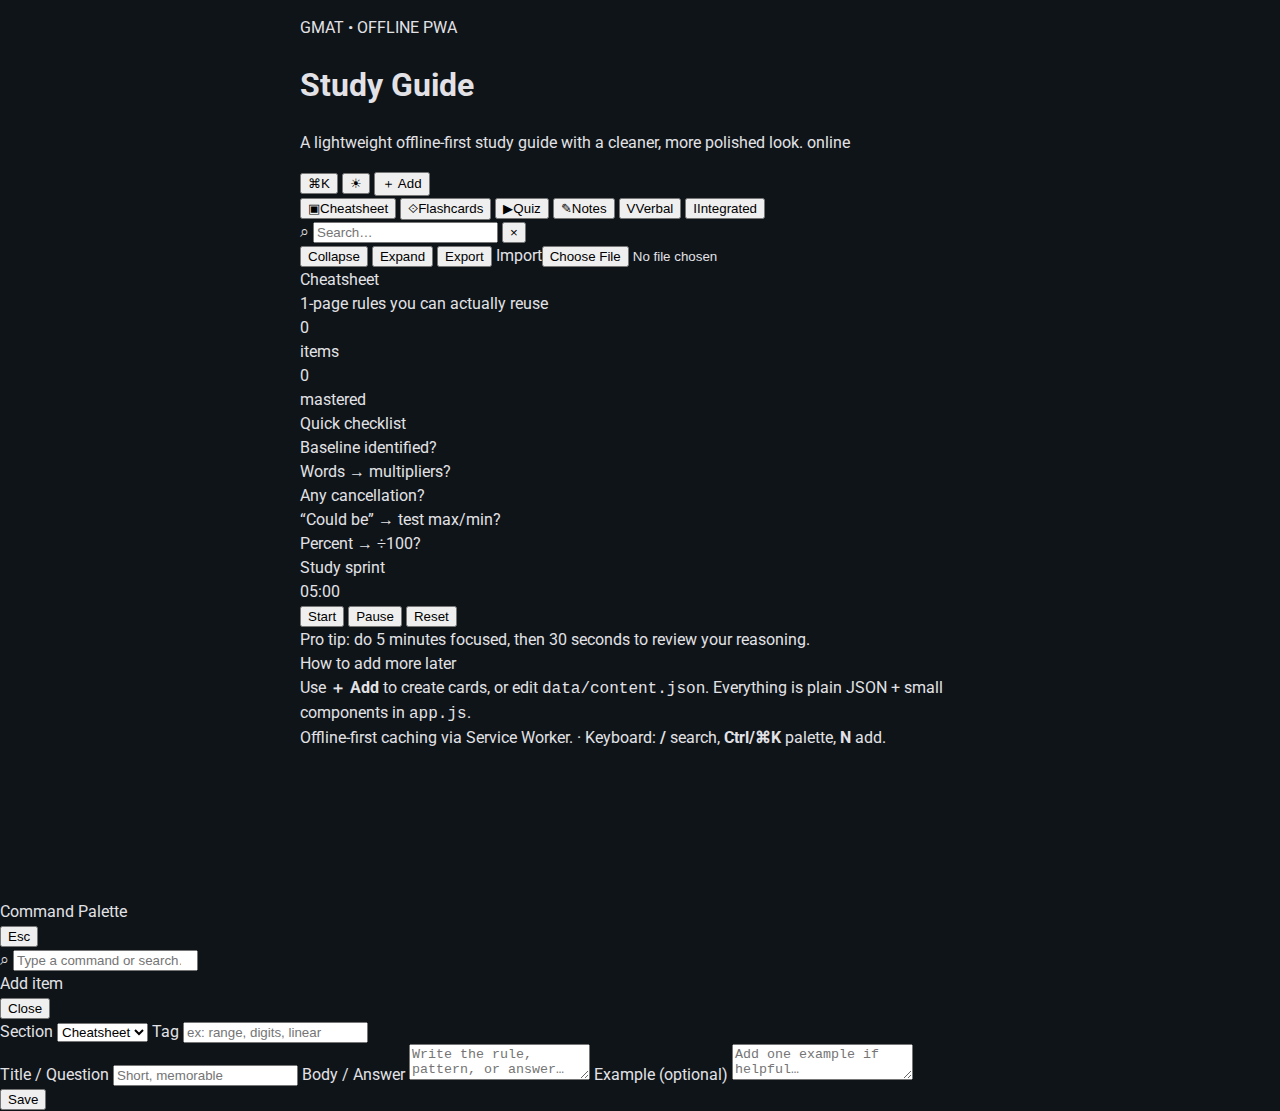
<file: index.html>
<!doctype html>
<html lang="en">
<head>
  <meta charset="utf-8" />
  <meta name="viewport" content="width=device-width, initial-scale=1, viewport-fit=cover" />
  <!-- Updated theme colors for a lighter, more corporate look -->
  <meta name="theme-color" content="#f4f6fb" />
  <meta name="apple-mobile-web-app-capable" content="yes">
  <meta name="apple-mobile-web-app-status-bar-style" content="default">
  <link rel="manifest" href="manifest.json">
  <link rel="icon" href="icons/icon-192.png" sizes="192x192">
  <link rel="apple-touch-icon" href="icons/icon-192.png">
  <link rel="stylesheet" href="styles.css" />
  <title>GMAT Study PWA</title>
</head>
<body>
  <div class="app" id="app">
    <header class="top">
      <div class="brand">
        <div class="kicker">GMAT • OFFLINE PWA</div>
        <h1 class="title">Study Guide</h1>
        <p class="subtitle">
          A lightweight offline-first study guide with a cleaner, more polished look.
          <span class="pill" id="offlinePill" aria-live="polite">online</span>
        </p>
      </div>

      <div class="topActions">
        <button class="btn ghost" id="installBtn" hidden>Install</button>
        <button class="btn" id="cmdBtn" aria-label="Open command palette">⌘K</button>
        <!-- Theme toggle button switches between light and dark modes -->
        <button class="btn" id="themeToggle" aria-label="Toggle dark mode">☀︎</button>
        <button class="btn" id="addBtn" aria-label="Add a new card">＋ Add</button>
      </div>
    </header>

    <!-- Primary navigation. Additional GMAT sections are provided for future expansion. -->
    <nav class="nav">
      <button class="navItem" data-view="cheatsheet" aria-current="page"><span class="ico">▣</span><span>Cheatsheet</span></button>
      <!-- Patterns view removed; patterns content has been merged into the cheatsheet. -->
      <button class="navItem" data-view="flashcards"><span class="ico">⟐</span><span>Flashcards</span></button>
      <button class="navItem" data-view="quiz"><span class="ico">▶</span><span>Quiz</span></button>
      <button class="navItem" data-view="notes"><span class="ico">✎</span><span>Notes</span></button>
      <!-- placeholders for other GMAT sections; currently empty but selectable -->
      <button class="navItem" data-view="verbal"><span class="ico">V</span><span>Verbal</span></button>
      <button class="navItem" data-view="integrated"><span class="ico">I</span><span>Integrated</span></button>
    </nav>

    <main class="main">
      <section class="panel">
        <div class="toolbar">
          <div class="search">
            <span class="mag">⌕</span>
            <input id="searchInput" type="search" inputmode="search" placeholder="Search…" />
            <button class="mini" id="clearSearch" aria-label="Clear search" title="Clear">×</button>
          </div>

          <div class="toggles">
            <button class="mini" id="collapseAll">Collapse</button>
            <button class="mini" id="expandAll">Expand</button>
            <button class="mini" id="exportBtn">Export</button>
            <label class="mini file">Import<input id="importFile" type="file" accept="application/json" /></label>
          </div>
        </div>

        <div class="contentHead">
          <div>
            <div class="h2" id="viewTitle">Cheatsheet</div>
            <div class="h3" id="viewSubtitle">1‑page rules you can actually reuse</div>
          </div>

          <div class="stats">
            <div class="stat"><div class="k" id="statCount">0</div><div class="l">items</div></div>
            <div class="stat"><div class="k" id="statDone">0</div><div class="l">mastered</div></div>
          </div>
        </div>

        <div class="list" id="list"></div>
      </section>

      <aside class="side">
        <section class="panel compact">
          <div class="sideTitle">Quick checklist</div>
          <div class="sideBody">
            <div class="chip">Baseline identified?</div>
            <div class="chip">Words → multipliers?</div>
            <div class="chip">Any cancellation?</div>
            <div class="chip">“Could be” → test max/min?</div>
            <div class="chip">Percent → ÷100?</div>
          </div>
        </section>

        <section class="panel compact">
          <div class="sideTitle">Study sprint</div>
          <div class="sideBody">
            <div class="timer">
              <div class="clock" id="clock">05:00</div>
              <div class="timerBtns">
                <button class="mini" id="tStart">Start</button>
                <button class="mini" id="tPause">Pause</button>
                <button class="mini" id="tReset">Reset</button>
              </div>
              <div class="muted">Pro tip: do 5 minutes focused, then 30 seconds to review your reasoning.</div>
            </div>
          </div>
        </section>

        <section class="panel compact">
          <div class="sideTitle">How to add more later</div>
          <div class="sideBody muted">
            Use <b>＋ Add</b> to create cards, or edit <code>data/content.json</code>.
            Everything is plain JSON + small components in <code>app.js</code>.
          </div>
        </section>
      </aside>
    </main>

    <footer class="foot">
      <span>Offline‑first caching via Service Worker.</span>
      <span class="sep">·</span>
      <span>Keyboard: <b>/</b> search, <b>Ctrl/⌘K</b> palette, <b>N</b> add.</span>
    </footer>
  </div>

  <!-- Command palette modal -->
  <div class="modal" id="cmdModal" aria-hidden="true">
    <div class="modalCard" role="dialog" aria-modal="true" aria-label="Command palette">
      <div class="modalTop">
        <div class="modalTitle">Command Palette</div>
        <button class="mini" id="cmdClose">Esc</button>
      </div>
      <div class="cmdInput">
        <span class="mag">⌕</span>
        <input id="cmdInput" type="search" placeholder="Type a command or search… (ex: quiz, add, export)" />
      </div>
      <div class="cmdList" id="cmdList"></div>
    </div>
  </div>

  <!-- Add/Edit item modal -->
  <div class="modal" id="editModal" aria-hidden="true">
    <div class="modalCard" role="dialog" aria-modal="true" aria-label="Add or edit item">
      <div class="modalTop">
        <div class="modalTitle" id="editTitle">Add item</div>
        <button class="mini" id="editClose">Close</button>
      </div>

      <form id="editForm" class="form">
        <div class="row">
          <label>Section
            <select id="fSection">
              <option value="cheatsheet">Cheatsheet</option>
              <option value="flashcards">Flashcards</option>
            </select>
          </label>
          <label>Tag
            <input id="fTag" placeholder="ex: range, digits, linear" />
          </label>
        </div>

        <label>Title / Question
          <input id="fTitle" required placeholder="Short, memorable" />
        </label>

        <label>Body / Answer
          <textarea id="fBody" required placeholder="Write the rule, pattern, or answer…"></textarea>
        </label>

        <label>Example (optional)
          <textarea id="fExample" placeholder="Add one example if helpful…"></textarea>
        </label>

        <div class="row end">
          <button type="button" class="btn ghost" id="deleteBtn" hidden>Delete</button>
          <button type="submit" class="btn">Save</button>
        </div>

        <input type="hidden" id="fId" />
      </form>
    </div>
  </div>

  <!-- Link to our script -->
  <script src="app.js" defer></script>
</body>
</html>
</file>
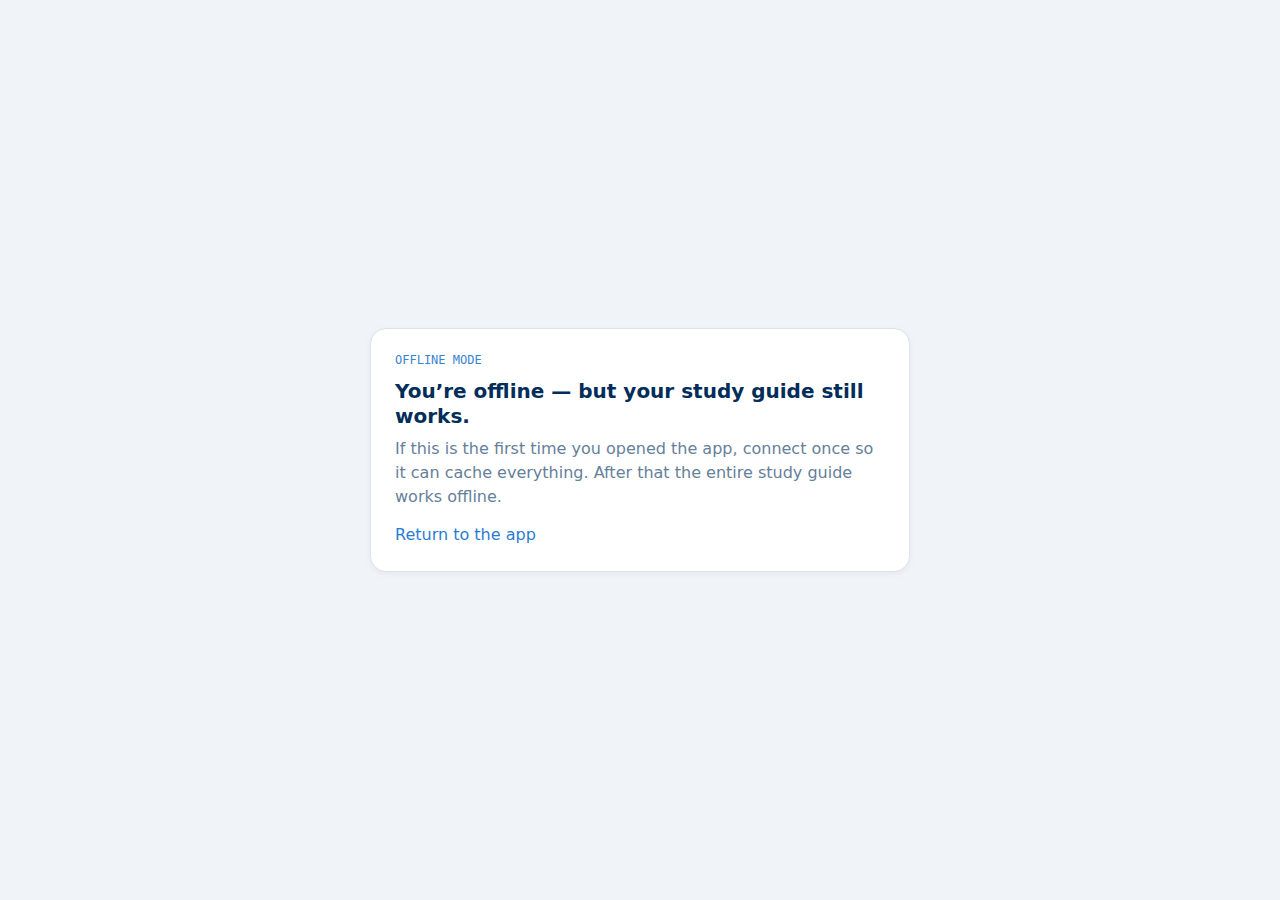
<file: offline.html>
<!doctype html>
<html lang="en">
<head>
  <meta charset="utf-8"/>
  <meta name="viewport" content="width=device-width, initial-scale=1, viewport-fit=cover"/>
  <!--
    Offline fallback page for the GMAT Study PWA.
    This light‑themed page appears when the network is unavailable and
    the requested resource isn’t cached. It mirrors the aesthetic of the
    rest of the app with soft colours and a concise message.
  -->
  <meta name="theme-color" content="#012D5A"/>
  <title>Offline — GMAT Study</title>
  <style>
    :root {
      --bg: #f0f4f8;
      --card-bg: #ffffff;
      --border: #dde3eb;
      --text: #012D5A;
      --subtext: #4a6a8a;
      --accent: #0066cc;
    }
    * { box-sizing: border-box; }
    body {
      margin: 0;
      font-family: system-ui, -apple-system, Segoe UI, Roboto, Helvetica, Arial;
      background: var(--bg);
      color: var(--text);
      display: grid;
      place-items: center;
      min-height: 100vh;
      padding: 24px;
    }
    .card {
      max-width: 540px;
      background: var(--card-bg);
      border: 1px solid var(--border);
      border-radius: 16px;
      padding: 24px;
      box-shadow: 0 2px 6px rgba(0,0,0,0.05);
    }
    .k {
      font-family: ui-monospace, Menlo, Consolas, monospace;
      font-size: 12px;
      opacity: 0.8;
      color: var(--accent);
    }
    h1 {
      margin: 12px 0 8px;
      font-size: 20px;
      line-height: 1.25;
    }
    p {
      margin: 0;
      opacity: 0.85;
      line-height: 1.5;
      color: var(--subtext);
    }
    a {
      color: var(--accent);
      text-decoration: none;
    }
    a:hover { text-decoration: underline; }
  </style>
</head>
<body>
  <div class="card">
    <div class="k">OFFLINE MODE</div>
    <h1>You’re offline — but your study guide still works.</h1>
    <p>If this is the first time you opened the app, connect once so it can cache everything. After that the entire study guide works offline.</p>
    <p style="margin-top:14px;"><a href="./index.html">Return to the app</a></p>
  </div>
</body>
</html>
</file>
<file: styles.css>
/**
 * GMAT Study PWA - Styles
 * Version 9.0 - Context Steps + Final Question Quiz System
 * Material Design 3 inspired with modern enhancements
 */

/* ═══════════════════════════════════════════════════════════════
   IMPORTS & CSS VARIABLES
   ═══════════════════════════════════════════════════════════════ */

@import url('https://fonts.googleapis.com/css2?family=Roboto:wght@300;400;500;700&family=Google+Sans:wght@400;500;600;700&display=swap');

:root {
  /* Color System - Material Design 3 Dark Theme */
  --md-primary: #a8c7fa;
  --md-on-primary: #062e6f;
  --md-primary-container: #0842a0;
  --md-on-primary-container: #d3e3fd;
  --md-secondary: #bbc7db;
  --md-on-secondary: #253140;
  --md-tertiary: #d5bde2;
  --md-surface: #0f1419;
  --md-surface-dim: #0a0e13;
  --md-surface-container: rgba(25, 32, 42, 0.95);
  --md-surface-container-high: rgba(35, 43, 55, 0.95);
  --md-on-surface: #e2e2e6;
  --md-on-surface-variant: #c4c6d0;
  --md-outline: #8e9099;
  --md-outline-variant: #44474f;
  --md-error: #ffb4ab;
  --md-error-container: rgba(255, 180, 171, 0.15);
  --md-success: #a8f0a8;
  --md-success-container: rgba(168, 240, 168, 0.15);

  /* Typography */
  --font-brand: 'Google Sans', -apple-system, BlinkMacSystemFont, sans-serif;
  --font-body: 'Roboto', -apple-system, BlinkMacSystemFont, sans-serif;

  /* Spacing & Sizing - SQUARE CORNERS */
  --radius-xs: 4px;
  --radius-sm: 6px;
  --radius-md: 8px;
  --radius-lg: 12px;
  --radius-xl: 16px;
  --radius-full: 9999px;

  /* Shadows */
  --shadow-sm: 0 1px 2px rgba(0,0,0,0.3);
  --shadow-md: 0 4px 12px rgba(0,0,0,0.3);
  --shadow-lg: 0 8px 24px rgba(0,0,0,0.4);
  --shadow-glow: 0 0 30px rgba(168, 199, 250, 0.15);

  /* Transitions */
  --transition-fast: 150ms ease;
  --transition-normal: 250ms ease;
  --transition-slow: 400ms cubic-bezier(0.4, 0, 0.2, 1);
}

/* Light Theme Override */
.light-theme {
  --md-surface: #fafbfe;
  --md-surface-dim: #dae2f0;
  --md-surface-container: rgba(255, 255, 255, 0.95);
  --md-surface-container-high: rgba(240, 244, 252, 0.95);
  --md-on-surface: #1a1c1e;
  --md-on-surface-variant: #44474f;
  --md-outline: #74777f;
  --md-outline-variant: #c4c6d0;
}

/* ═══════════════════════════════════════════════════════════════
   BASE STYLES
   ═══════════════════════════════════════════════════════════════ */

*, *::before, *::after {
  box-sizing: border-box;
  -webkit-tap-highlight-color: transparent;
}

html {
  font-size: 16px;
  -webkit-font-smoothing: antialiased;
  -moz-osx-font-smoothing: grayscale;
}

body {
  margin: 0;
  padding: 0;
  font-family: var(--font-body);
  background: var(--md-surface);
  color: var(--md-on-surface);
  line-height: 1.5;
  min-height: 100vh;
  display: flex;
  flex-direction: column;
  overflow-x: hidden;
}

/* Canvas Background */
#canvas-container {
  position: fixed;
  inset: 0;
  z-index: -1;
  pointer-events: none;
  opacity: 0.6;
}

/* ═══════════════════════════════════════════════════════════════
   APP CONTAINER
   ═══════════════════════════════════════════════════════════════ */

.app {
  max-width: 720px;
  width: 100%;
  margin: 0 auto;
  min-height: 100vh;
  display: flex;
  flex-direction: column;
  padding: 16px 20px;
  position: relative;
  z-index: 1;
}

/* ═══════════════════════════════════════════════════════════════
   HEADER
   ═══════════════════════════════════════════════════════════════ */

.header {
  display: flex;
  align-items: center;
  justify-content: space-between;
  padding: 8px 4px 16px;
  flex-shrink: 0;
}

.logo-area {
  display: flex;
  align-items: center;
  gap: 12px;
}

.logo-img {
  width: 36px;
  height: 36px;
  object-fit: contain;
  border-radius: var(--radius-sm);
}

.app-title {
  font-family: var(--font-brand);
  font-size: 22px;
  font-weight: 600;
  margin: 0;
  letter-spacing: -0.5px;
  background: linear-gradient(135deg, var(--md-primary) 0%, var(--md-tertiary) 100%);
  -webkit-background-clip: text;
  -webkit-text-fill-color: transparent;
  background-clip: text;
}

.icon-btn {
  width: 40px;
  height: 40px;
  border-radius: var(--radius-md);
  border: none;
  background: var(--md-surface-container);
  color: var(--md-on-surface);
  font-size: 18px;
  cursor: pointer;
  display: flex;
  align-items: center;
  justify-content: center;
  transition: var(--transition-fast);
}

.icon-btn:hover {
  background: var(--md-surface-container-high);
}

/* ═══════════════════════════════════════════════════════════════
   TAB BAR - SQUARE TABS
   ═══════════════════════════════════════════════════════════════ */

.tab-bar {
  display: flex;
  background: var(--md-surface-container);
  border-radius: var(--radius-md);
  padding: 4px;
  gap: 4px;
  backdrop-filter: blur(20px);
  border: 1px solid var(--md-outline-variant);
  margin-bottom: 24px;
  flex-shrink: 0;
  box-shadow: var(--shadow-sm);
}

.tab-btn {
  flex: 1;
  border: none;
  background: transparent;
  color: var(--md-on-surface-variant);
  font-family: var(--font-brand);
  font-size: 14px;
  font-weight: 500;
  padding: 12px 16px;
  border-radius: var(--radius-sm);
  cursor: pointer;
  transition: var(--transition-normal);
  position: relative;
}

.tab-btn:hover:not(.active) {
  background: rgba(168, 199, 250, 0.08);
  color: var(--md-on-surface);
}

.tab-btn.active {
  background: var(--md-primary);
  color: var(--md-on-primary);
  box-shadow: var(--shadow-md), var(--shadow-glow);
  font-weight: 600;
}

/* ═══════════════════════════════════════════════════════════════
   MAIN CONTENT
   ═══════════════════════════════════════════════════════════════ */

.main-content {
  flex: 1;
  overflow-y: auto;
  overflow-x: hidden;
  padding-bottom: 40px;
  scrollbar-width: thin;
  scrollbar-color: var(--md-outline-variant) transparent;
}

.main-content::-webkit-scrollbar {
  width: 6px;
}

.main-content::-webkit-scrollbar-track {
  background: transparent;
}

.main-content::-webkit-scrollbar-thumb {
  background: var(--md-outline-variant);
  border-radius: 3px;
}

/* Error & Empty States */
.error-message,
.empty-state {
  text-align: center;
  padding: 48px 24px;
  color: var(--md-on-surface-variant);
  font-size: 16px;
}

/* ═══════════════════════════════════════════════════════════════
   CHEATSHEET VIEW
   ═══════════════════════════════════════════════════════════════ */

.cheatsheet-view {
  display: flex;
  flex-direction: column;
  gap: 32px;
  animation: fadeIn 0.4s ease;
}

.cheatsheet-section {
  display: flex;
  flex-direction: column;
  gap: 12px;
}

.section-title {
  font-family: var(--font-brand);
  font-size: 13px;
  font-weight: 600;
  text-transform: uppercase;
  letter-spacing: 1.5px;
  color: var(--md-primary);
  margin: 0;
  padding-left: 4px;
}

.card-list {
  display: flex;
  flex-direction: column;
  gap: 12px;
}

.item-card {
  background: var(--md-surface-container);
  border-radius: var(--radius-lg);
  padding: 20px;
  border: 1px solid var(--md-outline-variant);
  backdrop-filter: blur(10px);
  transition: var(--transition-normal);
}

.item-card:hover {
  border-color: var(--md-outline);
  box-shadow: var(--shadow-md);
}

.item-header {
  display: flex;
  justify-content: space-between;
  align-items: flex-start;
  margin-bottom: 12px;
  gap: 12px;
  flex-wrap: wrap;
}

.item-title {
  font-family: var(--font-brand);
  font-size: 17px;
  font-weight: 500;
  color: var(--md-primary);
  margin: 0;
  line-height: 1.3;
}

.tag-container {
  display: flex;
  gap: 6px;
  flex-wrap: wrap;
}

.item-tag {
  font-size: 10px;
  text-transform: uppercase;
  letter-spacing: 0.8px;
  font-weight: 500;
  background: rgba(168, 199, 250, 0.12);
  color: var(--md-primary);
  padding: 4px 10px;
  border-radius: var(--radius-xs);
}

.item-body {
  font-size: 15px;
  line-height: 1.6;
  color: var(--md-on-surface);
  opacity: 0.9;
}

.item-example {
  margin-top: 16px;
  padding: 14px 16px;
  background: rgba(0, 0, 0, 0.25);
  border-left: 3px solid var(--md-primary);
  border-radius: 0 var(--radius-sm) var(--radius-sm) 0;
  font-family: 'SF Mono', 'Fira Code', monospace;
  font-size: 13px;
  color: var(--md-on-surface-variant);
}

.item-example strong {
  color: var(--md-primary);
  font-weight: 500;
}

/* Key Formulas */
.item-formulas {
  margin-top: 16px;
  padding: 14px 16px;
  background: rgba(168, 199, 250, 0.08);
  border-radius: var(--radius-sm);
  border: 1px solid rgba(168, 199, 250, 0.2);
}

.formulas-label {
  font-size: 11px;
  text-transform: uppercase;
  letter-spacing: 1px;
  font-weight: 600;
  color: var(--md-primary);
  display: block;
  margin-bottom: 8px;
}

.formulas-list {
  margin: 0;
  padding-left: 20px;
  font-family: 'SF Mono', 'Fira Code', monospace;
  font-size: 13px;
  color: var(--md-on-surface);
}

.formulas-list li {
  margin-bottom: 4px;
}

.formulas-list li:last-child {
  margin-bottom: 0;
}

/* Cheatsheet - Full Question Display */
.item-question {
  margin-bottom: 16px;
  padding: 16px;
  background: rgba(168, 199, 250, 0.06);
  border-radius: var(--radius-md);
  border-left: 3px solid var(--md-primary);
}

.item-question-label {
  font-size: 11px;
  text-transform: uppercase;
  letter-spacing: 1px;
  font-weight: 600;
  color: var(--md-primary);
  display: block;
  margin-bottom: 8px;
}

.item-question-text {
  font-family: var(--font-brand);
  font-size: 15px;
  line-height: 1.6;
  color: var(--md-on-surface);
}

/* Cheatsheet - Step-by-Step Solution */
.item-steps {
  margin-top: 16px;
  padding: 16px;
  background: rgba(0, 0, 0, 0.2);
  border-radius: var(--radius-md);
}

.steps-label {
  font-size: 11px;
  text-transform: uppercase;
  letter-spacing: 1px;
  font-weight: 600;
  color: var(--md-tertiary);
  display: block;
  margin-bottom: 12px;
}

.steps-list {
  list-style: none;
  margin: 0;
  padding: 0;
  display: flex;
  flex-direction: column;
  gap: 10px;
}

.steps-list li {
  display: flex;
  gap: 12px;
  font-size: 14px;
  line-height: 1.5;
  color: var(--md-on-surface);
  opacity: 0.9;
}

.steps-list li::before {
  content: counter(step);
  counter-increment: step;
  display: flex;
  align-items: center;
  justify-content: center;
  min-width: 24px;
  height: 24px;
  border-radius: var(--radius-xs);
  background: var(--md-surface-container-high);
  color: var(--md-primary);
  font-size: 12px;
  font-weight: 600;
  flex-shrink: 0;
}

.item-steps {
  counter-reset: step;
}

/* Cheatsheet - Answer Display */
.item-answer {
  margin-top: 16px;
  padding: 14px 16px;
  background: var(--md-success-container);
  border-radius: var(--radius-md);
  display: flex;
  align-items: center;
  gap: 12px;
}

.answer-label {
  font-size: 11px;
  text-transform: uppercase;
  letter-spacing: 1px;
  font-weight: 600;
  color: var(--md-success);
}

.answer-value {
  font-family: var(--font-brand);
  font-size: 16px;
  font-weight: 500;
  color: var(--md-success);
}

/* ═══════════════════════════════════════════════════════════════
   FLASHCARD VIEW - Quizlet Style
   ═══════════════════════════════════════════════════════════════ */

.flashcard-view {
  display: flex;
  flex-direction: column;
  align-items: center;
  padding-top: 16px;
  animation: fadeIn 0.4s ease;
}

.flashcard-progress {
  width: 100%;
  max-width: 440px;
  margin-bottom: 24px;
  text-align: center;
}

.fc-progress-text {
  font-family: var(--font-brand);
  font-size: 14px;
  font-weight: 500;
  color: var(--md-on-surface-variant);
  margin-bottom: 8px;
  display: block;
}

.fc-progress-bar {
  height: 4px;
  background: var(--md-outline-variant);
  border-radius: 2px;
  overflow: hidden;
}

.fc-progress-fill {
  height: 100%;
  background: linear-gradient(90deg, var(--md-primary), var(--md-tertiary));
  border-radius: 2px;
  transition: width 0.4s ease;
}

.flashcard-wrapper {
  width: 100%;
  max-width: 440px;
  perspective: 1200px;
}

.flashcard-container {
  width: 100%;
  height: 320px;
  cursor: pointer;
  position: relative;
}

.flashcard-inner {
  position: relative;
  width: 100%;
  height: 100%;
  text-align: center;
  transition: transform 0.6s cubic-bezier(0.4, 0.0, 0.2, 1);
  transform-style: preserve-3d;
}

.flashcard-container.flipped .flashcard-inner {
  transform: rotateY(180deg);
}

.flashcard-face {
  position: absolute;
  width: 100%;
  height: 100%;
  backface-visibility: hidden;
  -webkit-backface-visibility: hidden;
  border-radius: var(--radius-lg);
  display: flex;
  flex-direction: column;
  align-items: center;
  justify-content: center;
  padding: 32px 24px;
  box-shadow: var(--shadow-lg);
}

.flashcard-face.front {
  background: var(--md-surface-container);
  border: 1px solid var(--md-outline-variant);
}

.flashcard-face.back {
  background: linear-gradient(145deg, var(--md-primary-container), #0a3278);
  transform: rotateY(180deg);
  border: none;
}

.fc-label {
  font-size: 11px;
  text-transform: uppercase;
  letter-spacing: 2px;
  font-weight: 600;
  color: var(--md-on-surface-variant);
  margin-bottom: 20px;
}

.flashcard-face.back .fc-label {
  color: var(--md-on-primary-container);
  opacity: 0.7;
}

.fc-text {
  font-family: var(--font-brand);
  font-size: 18px;
  line-height: 1.5;
  color: var(--md-on-surface);
  max-width: 100%;
  overflow-y: auto;
  max-height: 200px;
}

.fc-answer {
  font-family: var(--font-brand);
  font-size: 16px;
  font-weight: 500;
  line-height: 1.5;
  color: var(--md-on-primary-container);
  max-height: 220px;
  overflow-y: auto;
}

.fc-hint {
  position: absolute;
  bottom: 20px;
  font-size: 12px;
  color: var(--md-on-surface-variant);
  opacity: 0.5;
}

.fc-controls {
  display: flex;
  justify-content: center;
  gap: 16px;
  margin-top: 24px;
  width: 100%;
  max-width: 440px;
}

.fc-nav-btn {
  flex: 1;
  display: flex;
  align-items: center;
  justify-content: center;
  gap: 8px;
  padding: 14px 20px;
  border-radius: var(--radius-md);
  border: 1px solid var(--md-outline-variant);
  background: var(--md-surface-container);
  color: var(--md-on-surface);
  font-family: var(--font-brand);
  font-size: 15px;
  font-weight: 500;
  cursor: pointer;
  transition: var(--transition-normal);
}

.fc-nav-btn:hover:not(:disabled) {
  background: var(--md-surface-container-high);
  border-color: var(--md-outline);
}

.fc-nav-btn:active:not(:disabled) {
  transform: scale(0.98);
}

.fc-nav-btn:disabled {
  opacity: 0.4;
  cursor: not-allowed;
}

.fc-nav-btn.primary {
  background: var(--md-primary);
  color: var(--md-on-primary);
  border-color: var(--md-primary);
}

.fc-nav-btn.primary:hover:not(:disabled) {
  box-shadow: var(--shadow-md), var(--shadow-glow);
}

.fc-nav-icon {
  font-size: 18px;
  font-weight: 400;
}

.fc-keyboard-hint {
  margin-top: 20px;
  font-size: 12px;
  color: var(--md-on-surface-variant);
  opacity: 0.5;
  text-align: center;
}

.fc-reset-btn {
  margin-top: 16px;
  padding: 10px 20px;
  border: none;
  background: transparent;
  color: var(--md-on-surface-variant);
  font-family: var(--font-brand);
  font-size: 13px;
  cursor: pointer;
  opacity: 0.6;
  transition: var(--transition-fast);
}

.fc-reset-btn:hover {
  opacity: 1;
  color: var(--md-error);
}

/* Flashcard Complete Screen */
.flashcard-complete-screen {
  display: flex;
  flex-direction: column;
  align-items: center;
  justify-content: center;
  min-height: 50vh;
  padding: 40px 20px;
  animation: fadeIn 0.5s ease;
}

/* ═══════════════════════════════════════════════════════════════
   QUIZ VIEW - START SCREEN
   ═══════════════════════════════════════════════════════════════ */

.quiz-start-screen {
  display: flex;
  flex-direction: column;
  align-items: center;
  justify-content: center;
  min-height: 60vh;
  padding: 40px 20px;
  animation: fadeIn 0.5s ease;
}

.quiz-hero {
  text-align: center;
  margin-bottom: 40px;
}

.quiz-logo-container {
  width: 100px;
  height: 100px;
  margin: 0 auto 20px;
}

.quiz-logo-svg {
  width: 100%;
  height: 100%;
}

.quiz-logo {
  width: 80px;
  height: 80px;
  object-fit: contain;
  margin-bottom: 20px;
  border-radius: var(--radius-md);
  box-shadow: var(--shadow-md);
}

.quiz-title {
  font-family: var(--font-brand);
  font-size: 32px;
  font-weight: 600;
  margin: 0 0 8px;
  background: linear-gradient(135deg, var(--md-primary) 0%, var(--md-tertiary) 100%);
  -webkit-background-clip: text;
  -webkit-text-fill-color: transparent;
  background-clip: text;
}

.quiz-subtitle {
  font-size: 16px;
  color: var(--md-on-surface-variant);
  margin: 0;
}

.quiz-start-btn {
  display: flex;
  align-items: center;
  justify-content: center;
  gap: 12px;
  min-width: 200px;
  padding: 20px 48px;
  border-radius: var(--radius-lg);
  border: none;
  background: linear-gradient(135deg, var(--md-primary) 0%, #7eaaf7 100%);
  color: var(--md-on-primary);
  font-family: var(--font-brand);
  font-size: 22px;
  font-weight: 600;
  cursor: pointer;
  box-shadow: var(--shadow-lg), 0 0 40px rgba(168, 199, 250, 0.3);
  transition: var(--transition-normal);
  margin-bottom: 40px;
}

.quiz-start-btn:hover {
  transform: scale(1.02);
  box-shadow: var(--shadow-lg), 0 0 60px rgba(168, 199, 250, 0.4);
}

.quiz-start-btn:active {
  transform: scale(0.98);
}

.start-btn-icon {
  font-size: 24px;
  transition: transform 0.3s ease;
}

.quiz-start-btn:hover .start-btn-icon {
  transform: translateX(4px);
}

.quiz-rules {
  display: flex;
  flex-direction: column;
  gap: 16px;
  max-width: 300px;
}

.rule-item {
  display: flex;
  align-items: center;
  gap: 12px;
  padding: 12px 16px;
  background: var(--md-surface-container);
  border-radius: var(--radius-md);
  border: 1px solid var(--md-outline-variant);
}

.rule-icon {
  font-size: 18px;
}

.rule-text {
  font-size: 14px;
  color: var(--md-on-surface-variant);
}

/* ═══════════════════════════════════════════════════════════════
   QUIZ VIEW - SECTION SELECTOR
   ═══════════════════════════════════════════════════════════════ */

.quiz-section-selector {
  display: flex;
  flex-direction: column;
  align-items: center;
  padding: 40px 20px;
  animation: slideUp 0.4s ease;
}

.section-selector-title {
  font-family: var(--font-brand);
  font-size: 24px;
  font-weight: 600;
  margin: 0 0 8px;
  color: var(--md-on-surface);
}

.section-selector-subtitle {
  font-size: 15px;
  color: var(--md-on-surface-variant);
  margin: 0 0 32px;
}

.section-tabs {
  display: flex;
  flex-direction: column;
  gap: 12px;
  width: 100%;
  max-width: 360px;
  margin-bottom: 32px;
}

.section-tab {
  display: flex;
  flex-direction: column;
  align-items: flex-start;
  gap: 4px;
  padding: 16px 20px;
  border-radius: var(--radius-md);
  border: 2px solid var(--md-outline-variant);
  background: var(--md-surface-container);
  cursor: pointer;
  transition: var(--transition-normal);
  text-align: left;
}

.section-tab:hover {
  border-color: var(--md-outline);
  background: var(--md-surface-container-high);
}

.section-tab.active {
  border-color: var(--md-primary);
  background: rgba(168, 199, 250, 0.1);
}

.section-tab-name {
  font-family: var(--font-brand);
  font-size: 16px;
  font-weight: 500;
  color: var(--md-on-surface);
}

.section-tab.active .section-tab-name {
  color: var(--md-primary);
}

.section-tab-count {
  font-size: 13px;
  color: var(--md-on-surface-variant);
}

.quiz-begin-btn {
  width: 100%;
  max-width: 360px;
  padding: 16px 32px;
  border-radius: var(--radius-md);
  border: none;
  background: var(--md-primary);
  color: var(--md-on-primary);
  font-family: var(--font-brand);
  font-size: 16px;
  font-weight: 600;
  cursor: pointer;
  transition: var(--transition-normal);
  box-shadow: var(--shadow-md);
  margin-bottom: 16px;
}

.quiz-begin-btn:hover {
  box-shadow: var(--shadow-lg), var(--shadow-glow);
}

.quiz-begin-btn:active {
  transform: scale(0.98);
}

.quiz-back-btn {
  padding: 12px 24px;
  border-radius: var(--radius-md);
  border: none;
  background: transparent;
  color: var(--md-on-surface-variant);
  font-family: var(--font-brand);
  font-size: 14px;
  font-weight: 500;
  cursor: pointer;
  transition: var(--transition-fast);
}

.quiz-back-btn:hover {
  color: var(--md-on-surface);
  background: var(--md-surface-container);
}

/* ═══════════════════════════════════════════════════════════════
   QUIZ VIEW - QUESTION (Multiple Choice)
   ═══════════════════════════════════════════════════════════════ */

.quiz-question-view {
  animation: slideUp 0.3s ease;
}

.quiz-header {
  margin-bottom: 24px;
}

.quiz-progress-bar {
  height: 6px;
  background: var(--md-outline-variant);
  border-radius: 3px;
  overflow: hidden;
  margin-bottom: 12px;
}

.quiz-progress-fill {
  height: 100%;
  background: linear-gradient(90deg, var(--md-primary), var(--md-tertiary));
  border-radius: 3px;
  transition: width 0.5s ease;
}

.quiz-meta {
  display: flex;
  justify-content: space-between;
  font-size: 13px;
  color: var(--md-on-surface-variant);
}

.quiz-card {
  background: var(--md-surface-container);
  border-radius: var(--radius-lg);
  padding: 28px;
  border: 1px solid var(--md-outline-variant);
  margin-bottom: 20px;
}

.quiz-step-indicator {
  display: flex;
  justify-content: center;
  gap: 8px;
  margin-bottom: 24px;
  flex-wrap: wrap;
}

.step-dot {
  width: 28px;
  height: 28px;
  border-radius: var(--radius-xs);
  display: flex;
  align-items: center;
  justify-content: center;
  font-size: 11px;
  font-weight: 600;
  border: 2px solid var(--md-outline-variant);
  color: var(--md-on-surface-variant);
  transition: var(--transition-normal);
}

.step-dot.active {
  border-color: var(--md-primary);
  background: rgba(168, 199, 250, 0.15);
  color: var(--md-primary);
  box-shadow: 0 0 12px rgba(168, 199, 250, 0.3);
}

.step-dot.completed {
  border-color: var(--md-success);
  background: var(--md-success-container);
  color: var(--md-success);
}

.quiz-question-text {
  font-family: var(--font-brand);
  font-size: 17px;
  line-height: 1.6;
  color: var(--md-on-surface);
  margin-bottom: 24px;
  text-align: left;
}

/* Final Question Header & Styling */
.quiz-final-question-header {
  font-size: 11px;
  text-transform: uppercase;
  letter-spacing: 1.5px;
  font-weight: 600;
  color: var(--md-primary);
  margin-bottom: 12px;
}

.quiz-final-question {
  font-size: 18px;
  font-weight: 500;
  padding: 20px;
  background: rgba(168, 199, 250, 0.08);
  border-left: 4px solid var(--md-primary);
  border-radius: 0 var(--radius-md) var(--radius-md) 0;
  margin-bottom: 24px;
}

/* Context Steps - Read-only reasoning guidance */
.quiz-context-steps {
  margin-bottom: 24px;
  padding: 16px;
  background: rgba(0, 0, 0, 0.15);
  border-radius: var(--radius-md);
  border: 1px solid var(--md-outline-variant);
}

.context-steps-header {
  font-size: 11px;
  text-transform: uppercase;
  letter-spacing: 1px;
  font-weight: 600;
  color: var(--md-tertiary);
  margin-bottom: 12px;
}

.context-steps-list {
  list-style: none;
  margin: 0;
  padding: 0;
  display: flex;
  flex-direction: column;
  gap: 12px;
  counter-reset: context-step;
}

.context-step-item {
  display: flex;
  flex-direction: column;
  gap: 4px;
  padding: 12px 14px;
  background: rgba(0, 0, 0, 0.2);
  border-radius: var(--radius-sm);
  border-left: 3px solid var(--md-outline-variant);
}

.context-step-item::before {
  content: counter(context-step);
  counter-increment: context-step;
  display: inline-flex;
  align-items: center;
  justify-content: center;
  width: 20px;
  height: 20px;
  border-radius: var(--radius-xs);
  background: var(--md-surface-container-high);
  color: var(--md-tertiary);
  font-size: 11px;
  font-weight: 600;
  margin-bottom: 6px;
}

.step-text {
  font-size: 13px;
  line-height: 1.5;
  color: var(--md-on-surface-variant);
}

.step-answer {
  font-size: 13px;
  font-weight: 500;
  color: var(--md-success);
  padding-left: 4px;
}

/* Answer Section Header */
.quiz-answer-section {
  margin-bottom: 16px;
}

.answer-section-header {
  font-size: 11px;
  text-transform: uppercase;
  letter-spacing: 1.5px;
  font-weight: 600;
  color: var(--md-primary);
  margin-bottom: 12px;
}

/* Multiple Choice Options */
.quiz-choices {
  display: flex;
  flex-direction: column;
  gap: 10px;
  margin-bottom: 16px;
}

.quiz-choice-btn {
  display: flex;
  align-items: center;
  gap: 14px;
  width: 100%;
  padding: 14px 18px;
  border-radius: var(--radius-md);
  border: 2px solid var(--md-outline-variant);
  background: rgba(0, 0, 0, 0.1);
  color: var(--md-on-surface);
  font-family: var(--font-body);
  font-size: 15px;
  text-align: left;
  cursor: pointer;
  transition: var(--transition-normal);
}

.quiz-choice-btn:hover:not(:disabled) {
  border-color: var(--md-outline);
  background: rgba(168, 199, 250, 0.05);
}

.quiz-choice-btn.selected {
  border-color: var(--md-primary);
  background: rgba(168, 199, 250, 0.12);
}

.quiz-choice-btn.correct {
  border-color: var(--md-success);
  background: var(--md-success-container);
  color: var(--md-success);
}

.quiz-choice-btn.wrong {
  border-color: var(--md-error);
  background: var(--md-error-container);
  color: var(--md-error);
}

.quiz-choice-btn:disabled {
  cursor: default;
}

.choice-letter {
  display: flex;
  align-items: center;
  justify-content: center;
  width: 28px;
  height: 28px;
  border-radius: var(--radius-xs);
  background: var(--md-surface-container-high);
  font-family: var(--font-brand);
  font-size: 13px;
  font-weight: 600;
  color: var(--md-on-surface-variant);
  flex-shrink: 0;
}

.quiz-choice-btn.selected .choice-letter {
  background: var(--md-primary);
  color: var(--md-on-primary);
}

.quiz-choice-btn.correct .choice-letter {
  background: var(--md-success);
  color: #062e1f;
}

.quiz-choice-btn.wrong .choice-letter {
  background: var(--md-error);
  color: #3d0d0d;
}

.choice-text {
  flex: 1;
  line-height: 1.4;
}

.quiz-strike-indicator {
  text-align: center;
  margin-bottom: 12px;
  min-height: 24px;
}

.strike-warning {
  font-size: 12px;
  font-weight: 600;
  color: var(--md-error);
  background: var(--md-error-container);
  padding: 4px 12px;
  border-radius: var(--radius-xs);
}

/* Quiz Hint - Shows after first wrong answer */
.quiz-hint {
  display: flex;
  align-items: flex-start;
  gap: 12px;
  padding: 14px 16px;
  margin-bottom: 16px;
  background: rgba(213, 189, 226, 0.12);
  border: 1px solid rgba(213, 189, 226, 0.25);
  border-radius: var(--radius-md);
  animation: fadeIn 0.3s ease;
}

.hint-icon {
  font-size: 20px;
  flex-shrink: 0;
  line-height: 1;
}

.hint-text {
  font-size: 14px;
  line-height: 1.5;
  color: var(--md-tertiary);
}

.quiz-feedback {
  display: none;
  padding: 14px 18px;
  border-radius: var(--radius-md);
  margin-bottom: 16px;
  font-size: 14px;
  font-weight: 500;
  animation: fadeIn 0.3s ease;
}

.quiz-feedback.error {
  background: var(--md-error-container);
  color: var(--md-error);
}

.quiz-feedback.success {
  background: var(--md-success-container);
  color: var(--md-success);
}

.quiz-feedback.restart {
  display: flex;
  flex-direction: column;
  gap: 8px;
}

.feedback-icon {
  font-size: 18px;
}

.feedback-answer {
  font-size: 13px;
  opacity: 0.8;
}

.quiz-submit-btn {
  width: 100%;
  padding: 16px 32px;
  border-radius: var(--radius-md);
  border: none;
  background: var(--md-primary);
  color: var(--md-on-primary);
  font-family: var(--font-brand);
  font-size: 16px;
  font-weight: 600;
  cursor: pointer;
  transition: var(--transition-normal);
}

.quiz-submit-btn:hover:not(:disabled) {
  box-shadow: var(--shadow-md), var(--shadow-glow);
}

.quiz-submit-btn:active:not(:disabled) {
  transform: scale(0.98);
}

.quiz-submit-btn:disabled {
  opacity: 0.5;
  cursor: not-allowed;
}

.quiz-quit-btn {
  display: block;
  width: fit-content;
  margin: 0 auto;
  padding: 10px 20px;
  border: none;
  background: transparent;
  color: var(--md-on-surface-variant);
  font-family: var(--font-brand);
  font-size: 13px;
  cursor: pointer;
  opacity: 0.6;
  transition: var(--transition-fast);
}

.quiz-quit-btn:hover {
  opacity: 1;
  color: var(--md-error);
}

/* ═══════════════════════════════════════════════════════════════
   QUIZ VIEW - COMPLETE SCREEN
   ═══════════════════════════════════════════════════════════════ */

.quiz-complete-screen {
  display: flex;
  flex-direction: column;
  align-items: center;
  justify-content: center;
  min-height: 60vh;
  padding: 40px 20px;
  animation: fadeIn 0.5s ease;
}

.complete-content {
  text-align: center;
  max-width: 360px;
}

.complete-icon {
  font-size: 64px;
  margin-bottom: 20px;
  animation: bounce 0.6s ease;
}

.complete-title {
  font-family: var(--font-brand);
  font-size: 28px;
  font-weight: 600;
  margin: 0 0 8px;
  color: var(--md-on-surface);
}

.complete-subtitle {
  font-size: 16px;
  color: var(--md-on-surface-variant);
  margin: 0 0 32px;
}

.complete-stats {
  display: flex;
  justify-content: center;
  gap: 32px;
  margin-bottom: 32px;
}

.stat-item {
  text-align: center;
}

.stat-value {
  display: block;
  font-family: var(--font-brand);
  font-size: 36px;
  font-weight: 600;
  color: var(--md-primary);
  line-height: 1;
}

.stat-label {
  font-size: 13px;
  color: var(--md-on-surface-variant);
  margin-top: 4px;
}

.complete-actions {
  display: flex;
  flex-direction: column;
  gap: 12px;
}

.complete-btn {
  padding: 14px 32px;
  border-radius: var(--radius-md);
  font-family: var(--font-brand);
  font-size: 15px;
  font-weight: 600;
  cursor: pointer;
  transition: var(--transition-normal);
}

.complete-btn.primary {
  border: none;
  background: var(--md-primary);
  color: var(--md-on-primary);
}

.complete-btn.primary:hover {
  box-shadow: var(--shadow-md), var(--shadow-glow);
}

.complete-btn.secondary {
  border: 1px solid var(--md-outline-variant);
  background: transparent;
  color: var(--md-on-surface-variant);
}

.complete-btn.secondary:hover {
  border-color: var(--md-outline);
  color: var(--md-on-surface);
}

/* ═══════════════════════════════════════════════════════════════
   ANIMATIONS
   ═══════════════════════════════════════════════════════════════ */

@keyframes fadeIn {
  from {
    opacity: 0;
  }
  to {
    opacity: 1;
  }
}

@keyframes slideUp {
  from {
    opacity: 0;
    transform: translateY(20px);
  }
  to {
    opacity: 1;
    transform: translateY(0);
  }
}

@keyframes bounce {
  0%, 100% {
    transform: translateY(0);
  }
  50% {
    transform: translateY(-10px);
  }
}

/* ═══════════════════════════════════════════════════════════════
   RESPONSIVE DESIGN
   ═══════════════════════════════════════════════════════════════ */

@media (max-width: 480px) {
  .app {
    padding: 12px 16px;
  }

  .app-title {
    font-size: 20px;
  }

  .tab-btn {
    font-size: 13px;
    padding: 10px 12px;
  }

  .item-card {
    padding: 16px;
  }

  .item-title {
    font-size: 15px;
  }

  .item-body {
    font-size: 14px;
  }

  .flashcard-container {
    height: 300px;
  }

  .fc-text,
  .fc-answer {
    font-size: 16px;
  }

  .quiz-title {
    font-size: 26px;
  }

  .quiz-start-btn {
    font-size: 18px;
    padding: 16px 36px;
  }

  .quiz-question-text {
    font-size: 15px;
  }

  .quiz-choice-btn {
    padding: 12px 14px;
    font-size: 14px;
  }

  .choice-letter {
    width: 24px;
    height: 24px;
    font-size: 12px;
  }

  .step-dot {
    width: 24px;
    height: 24px;
    font-size: 10px;
  }
}

/* ═══════════════════════════════════════════════════════════════
   UTILITIES
   ═══════════════════════════════════════════════════════════════ */

.sr-only {
  position: absolute;
  width: 1px;
  height: 1px;
  padding: 0;
  margin: -1px;
  overflow: hidden;
  clip: rect(0, 0, 0, 0);
  white-space: nowrap;
  border: 0;
}
</file>
